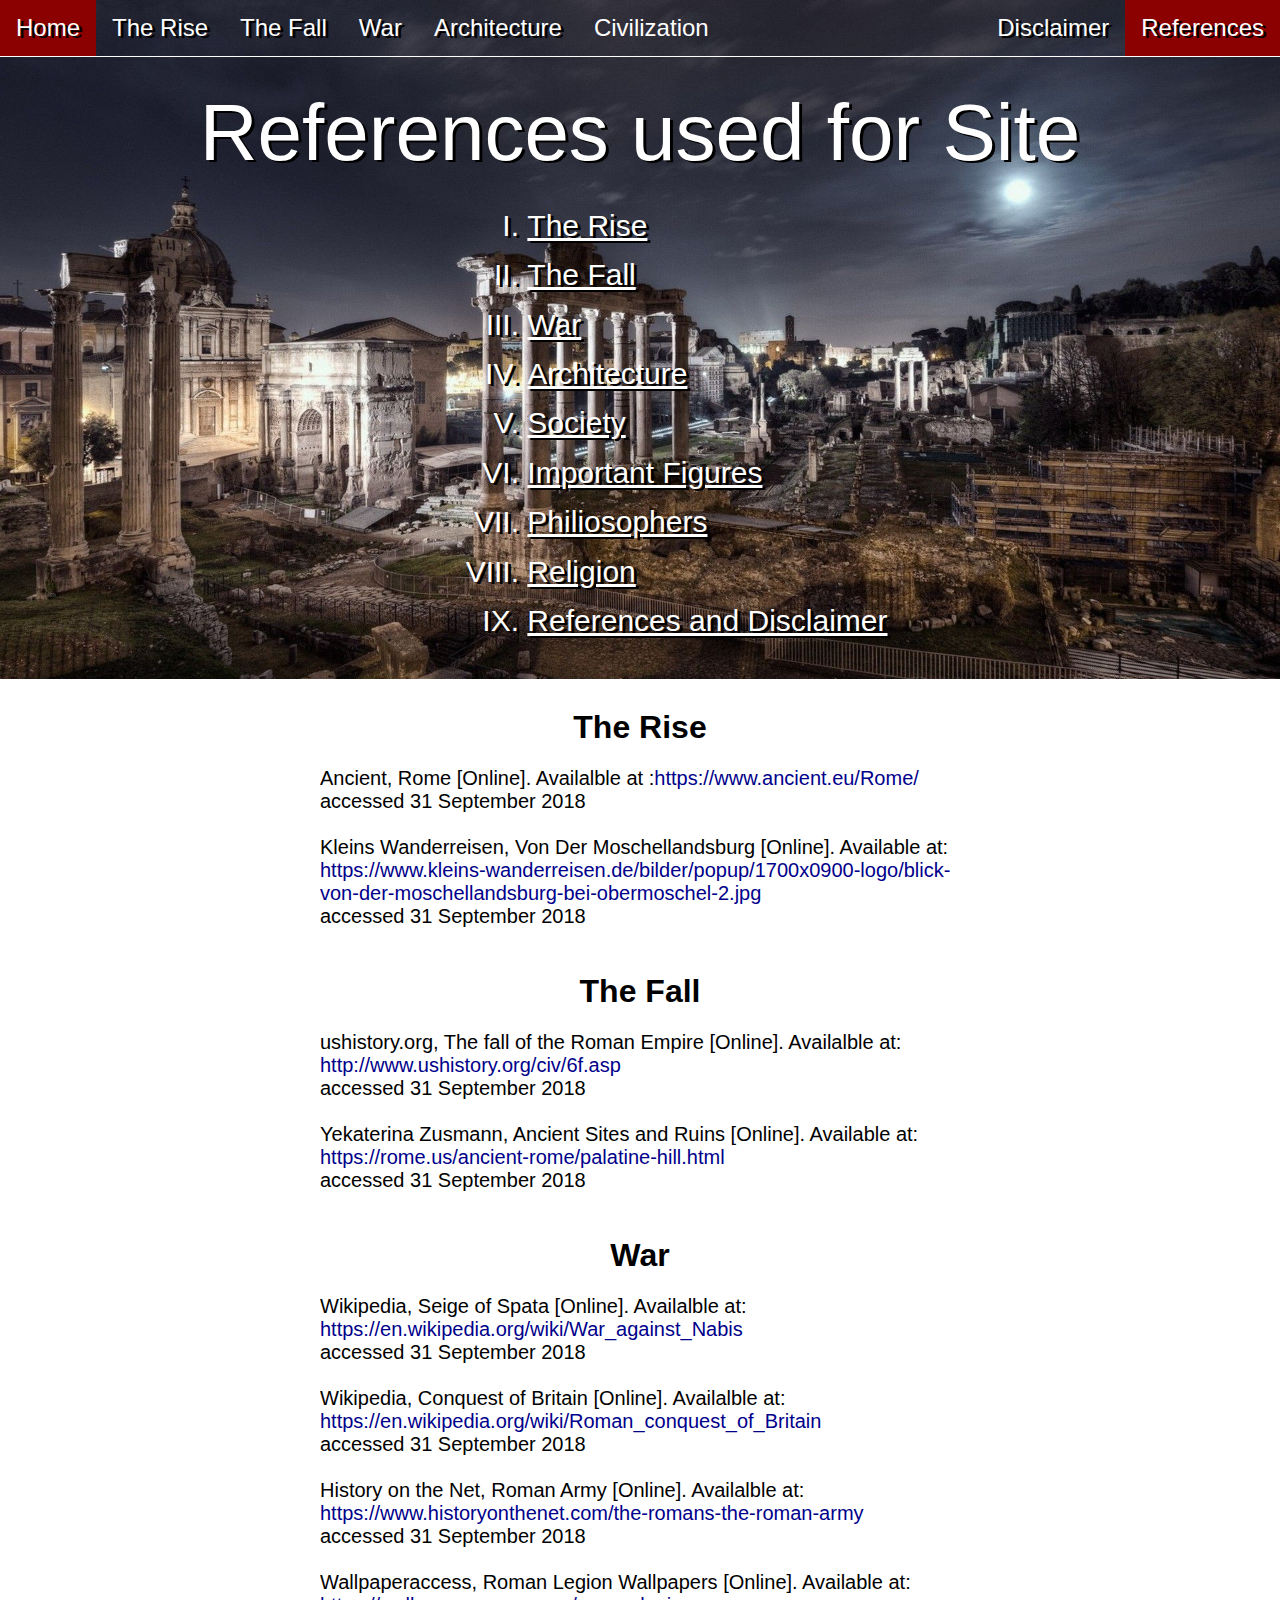
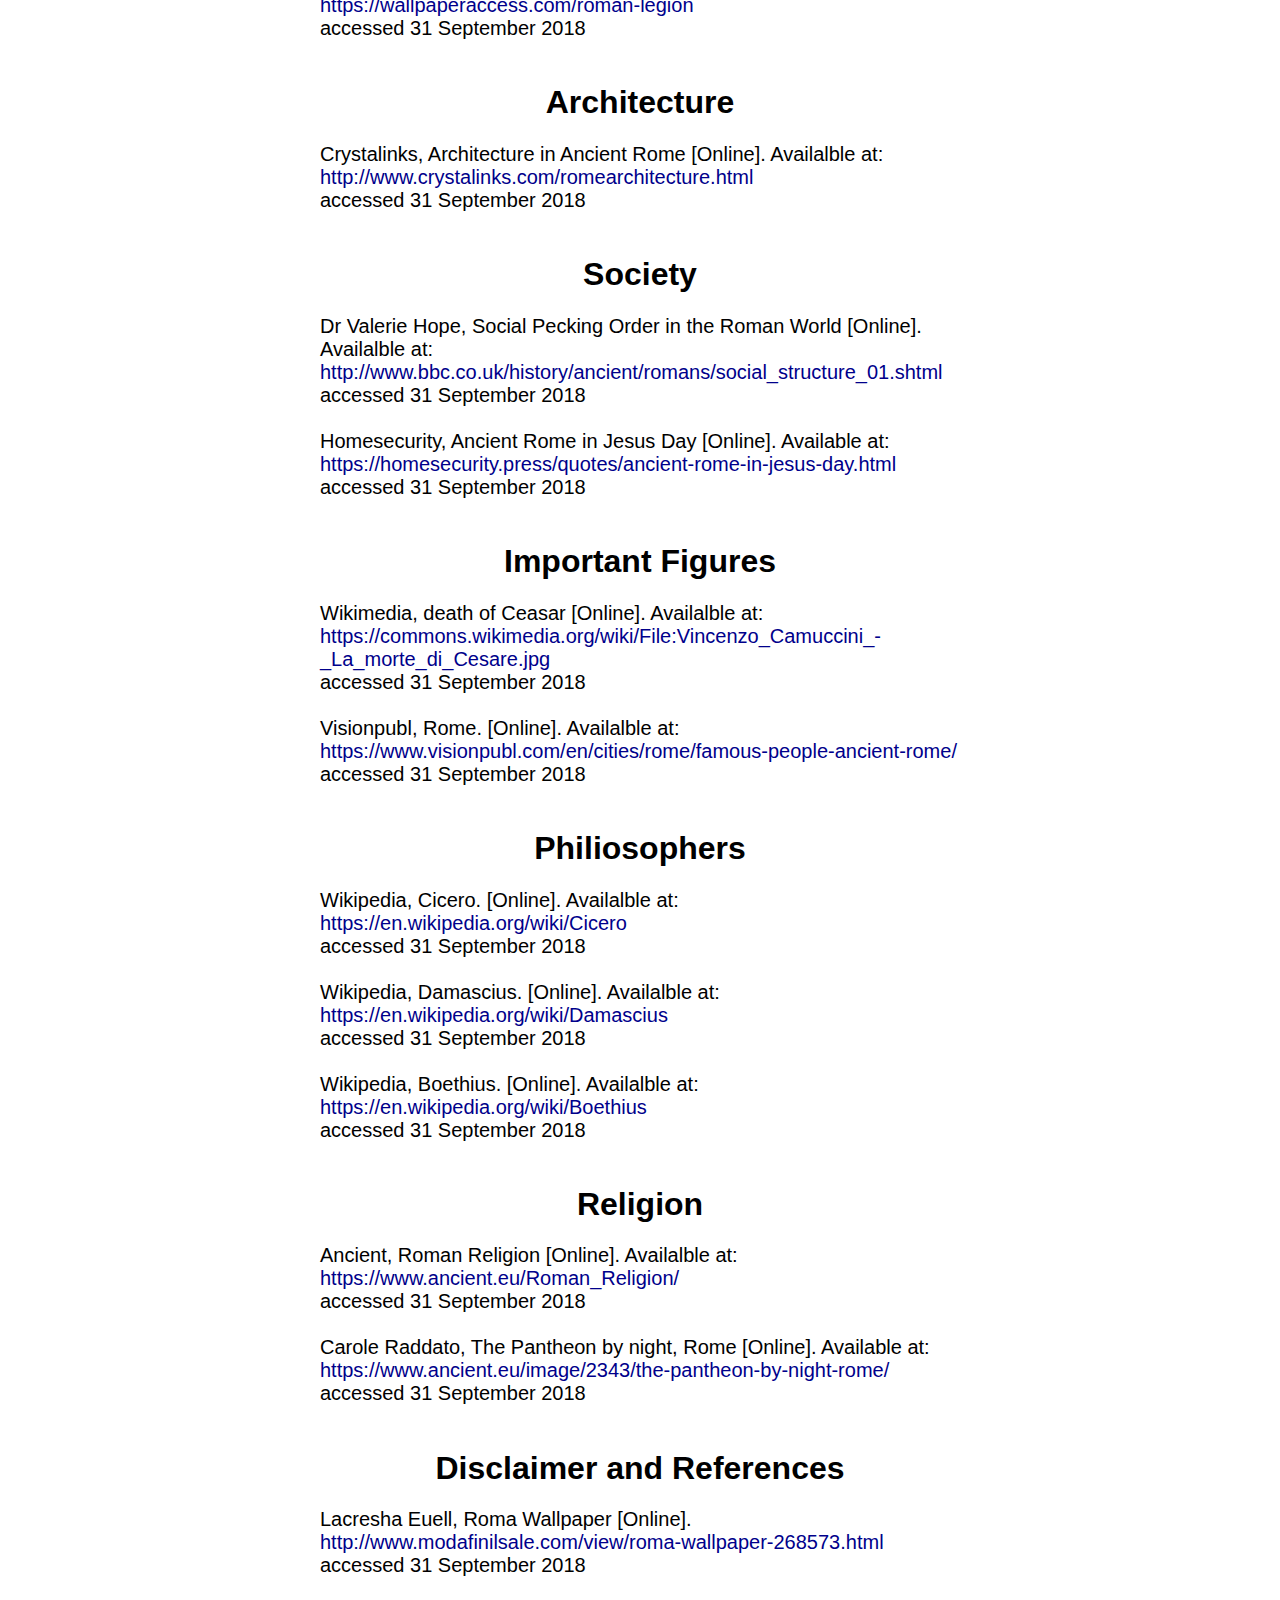
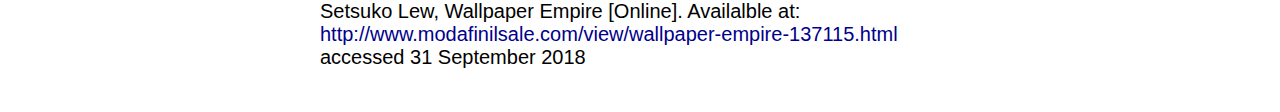
<file: Website/references.html>
<!--Anyone's game-->

<!doctype html>
<html lang="en">
<head>
<meta charset="utf-8">
<link rel="stylesheet" href="css/css.css">
<meta name="viewport" content="width=device-width, initial-scale=1">
<script type="text/javascript" src="js/assignmentJs.js"></script>
<style>
    
img.wrap {
    float: top;
    margin-top: 20px;
    margin-left: 20px;
}
    
#backr{
    background-image: url(images/ye.jpg);
    background-size:cover;
    background-repeat: no-repeat;
    height: 100%;
    background-position: center center;
    padding: 0;
    display: block;
    margin: 0 auto;
    max-height: 100%;
    max-width: 100%;
}   
    
 ul {
    padding-bottom: 2%;    
} 
</style>
   <title>
        References 
    </title> 
</head>
<body>
    
    <button onclick="topFunction()" id="myBtn" title="Go to top">Back To Top</button>

        <div class="container-fluid">
        <div class="row">     
        <div id="backr">
        <div class="col-sm-12">
        <div class="navbar">
        <a href="home.html">Home</a>
        <a href="theRise.html">The Rise</a>
        <a href="theFall.html">The Fall</a>
        <a href="war.html">War</a>
        <a href="architecture.html">Architecture</a>          
        <div class="dropdown">
        <button class="dropbtn" onclick="myFunction()">Civilization
        <i class="fa fa-caret-down"></i>
        </button>
        <div class="dropdown-content" id="myDropdown">
        <a href="society.html">Society</a>
        <a href="importantfigs.html">Important Figures</a> 
        <a href="philosophers.html">Philosophers</a>
        <a href="religion.html">Religion</a>
    </div>
  </div> 
   <div class="topnav-right">
        <a href="index.html">Disclaimer</a>
        <a class="active" href="references.html">References</a>
        </div>
    </div>
</div>
            
    
            
    <header>  
       References used for Site
    </header>
    
      
    <ul>
        <li><a href="#rise">The Rise</a></li>
        <li><a href="#fall">The Fall</a></li>         
        <li><a href="#war">War</a></li>  
        <li><a href="#arch">Architecture</a></li>         
        <li><a href="#society">Society</a></li>
        <li><a href="#import">Important Figures</a></li>
        <li><a href="#philio">Philiosophers</a></li>
        <li><a href="#religion">Religion</a></li>
        <li><a href="#refdisc">References and Disclaimer</a></li>
    </ul>
         
           
    </div>     
    </div>
            
<div class="row">
<div class="col-sm-12">
<h1 id="rise">The Rise</h1>
<p class="pGraph">
    Ancient, Rome [Online].
    Availalble at :<a href="https://www.ancient.eu/Rome/">https://www.ancient.eu/Rome/</a>
    <br>
    accessed 31 September 2018 
    <br>
    <br>
    Kleins Wanderreisen, Von Der Moschellandsburg [Online].
    Available at: <a href="https://www.kleins-wanderreisen.de/bilder/popup/1700x0900-logo/blick-von-der-moschellandsburg-bei-obermoschel-2.jpg">https://www.kleins-wanderreisen.de/bilder/popup/1700x0900-logo/blick-von-der-moschellandsburg-bei-obermoschel-2.jpg</a><br>
    accessed 31 September 2018 
    <br>
    <br>
</p>

<h1 id="fall">The Fall</h1>
<p class="pGraph">
    ushistory.org, The fall of the Roman Empire [Online]. 
    Availalble at: <a href="http://www.ushistory.org/civ/6f.asp">http://www.ushistory.org/civ/6f.asp</a><br>
    accessed 31 September 2018 
    <br>
    <br>
    Yekaterina Zusmann, Ancient Sites and Ruins [Online].
    Available at: <a href="https://rome.us/ancient-rome/palatine-hill.html">https://rome.us/ancient-rome/palatine-hill.html</a><br>
    accessed 31 September 2018 
    <br>
    <br>
</p>

<h1 id="war">War</h1> 
<p class="pGraph">
    
    Wikipedia, Seige of Spata [Online].
    Availalble at: <a href="https://en.wikipedia.org/wiki/War_against_Nabis">https://en.wikipedia.org/wiki/War_against_Nabis</a>
    <br>
    accessed 31 September 2018 
    <br>
    <br>
    
    Wikipedia, Conquest of Britain [Online].
    Availalble at: <a href="https://en.wikipedia.org/wiki/Roman_conquest_of_Britain">https://en.wikipedia.org/wiki/Roman_conquest_of_Britain</a>
    <br>
    accessed 31 September 2018 
    <br>
    <br>
    
    History on the Net, Roman Army [Online].
    Availalble at: <a href="https://www.historyonthenet.com/the-romans-the-roman-army">https://www.historyonthenet.com/the-romans-the-roman-army</a>
    <br>
    accessed 31 September 2018 
    <br>
    <br>
    Wallpaperaccess, Roman Legion Wallpapers [Online].
    Available at: <a href= "https://wallpaperaccess.com/roman-legion"> https://wallpaperaccess.com/roman-legion</a><br>
    accessed 31 September 2018 
    <br>
    <br>
</p>


 <h1 id="arch">Architecture</h1> 
<p class="pGraph">
    Crystalinks, Architecture in Ancient Rome [Online]. 
    Availalble at: <a href="http://www.crystalinks.com/romearchitecture.html">http://www.crystalinks.com/romearchitecture.html</a><br>
    accessed 31 September 2018 
    <br>
    <br>
</p>
    
    
<h1 id="society">Society</h1> 
<p class="pGraph">
    Dr Valerie Hope, Social Pecking Order in the Roman World [Online].
    Availalble at: <a href="http://www.bbc.co.uk/history/ancient/romans/social_structure_01.shtml">http://www.bbc.co.uk/history/ancient/romans/social_structure_01.shtml</a><br>
    accessed 31 September 2018 
    <br>
    <br>
    Homesecurity, Ancient Rome in Jesus Day [Online].
    Available at: <a href="https://homesecurity.press/quotes/ancient-rome-in-jesus-day.html">https://homesecurity.press/quotes/ancient-rome-in-jesus-day.html</a>
    accessed 31 September 2018 
    <br>
    <br>
</p>


 <h1 id="import">Important Figures</h1>   
<p class="pGraph">
    Wikimedia, death of Ceasar [Online].
    Availalble at: <a href="https://commons.wikimedia.org/wiki/File:Vincenzo_Camuccini_-_La_morte_di_Cesare.jpg">https://commons.wikimedia.org/wiki/File:Vincenzo_Camuccini_-_La_morte_di_Cesare.jpg</a><br>
    accessed 31 September 2018 
    <br>
    <br>
    
    Visionpubl, Rome. [Online].
    Availalble at: <a href="https://www.visionpubl.com/en/cities/rome/famous-people-ancient-rome/">https://www.visionpubl.com/en/cities/rome/famous-people-ancient-rome/</a><br>
    accessed 31 September 2018 
    <br>
    <br>

</p>
    
<h1 id="philio">Philiosophers</h1>   
<p class="pGraph">
    
     Wikipedia, Cicero. [Online]. 
   Availalble at: <a href="https://en.wikipedia.org/wiki/Cicero">https://en.wikipedia.org/wiki/Cicero</a><br>
    accessed 31 September 2018 
    <br>
    <br>
    
    Wikipedia, Damascius. [Online]. 
   Availalble at: <a href="https://en.wikipedia.org/wiki/Damascius">https://en.wikipedia.org/wiki/Damascius</a><br>
    accessed 31 September 2018 
    <br>
    <br>
    
    Wikipedia, Boethius. [Online].
   Availalble at: <a href="https://en.wikipedia.org/wiki/Boethius">https://en.wikipedia.org/wiki/Boethius</a><br>
    accessed 31 September 2018 
    <br>
    <br>
    
</p>
    
<h1 id="religion">Religion</h1>  
<p class="pGraph">
Ancient, Roman Religion [Online].
   Availalble at: <a href="https://www.ancient.eu/Roman_Religion/">https://www.ancient.eu/Roman_Religion/</a>
    <br>
    accessed 31 September 2018 
    <br>
    <br>
    Carole Raddato, The Pantheon by night, Rome [Online].
    Available at: <a href="https://www.ancient.eu/image/2343/the-pantheon-by-night-rome/">https://www.ancient.eu/image/2343/the-pantheon-by-night-rome/</a>
    accessed 31 September 2018 
    <br>
    <br>
</p>
    
<h1 id="refdisc"> Disclaimer and References</h1>  
<p class="pGraph">
    Lacresha Euell, Roma Wallpaper [Online].
    <a href="http://www.modafinilsale.com/view/roma-wallpaper-268573.html">http://www.modafinilsale.com/view/roma-wallpaper-268573.html</a><br>
    accessed 31 September 2018 
    <br>
    <br>
    Setsuko Lew, Wallpaper Empire [Online].
    Availalble at: <a href="http://www.modafinilsale.com/view/wallpaper-empire-137115.html">http://www.modafinilsale.com/view/wallpaper-empire-137115.html</a><br>
    accessed 31 September 2018
    <br>
    <br>
    </p>
    
</div>       
</div>
</div>
       

</body>  
</html>
</file>
<file: Website/css/css.css>
.navbar {
    overflow: hidden;
    background-color: #333;
    font-family: Arial, Helvetica, sans-serif;
    background: transparent;
}
    
header {
    text-align: center;
    color: white;
    border-top: solid white 1px;
    padding-top: 30px;
    font-size: 80px;
    text-shadow: 3px 2px black;
} 

h1 {
    text-align: center;
    color: black;
}
    
p {
    text-align: center;
    padding-left: 25%;
    padding-right: 25%;    
    font-size: 30px;
}    
   
ul {
    text-align: center;
    padding-left: 40%;    
    font-size: 30px;
    color: white;
    list-style: none;
    list-style-type:upper-roman;
    text-align-last: left;
    text-shadow: 3px 2px black;
}
    
.navbar a {
    float: left;
    font-size: 24px;
    color: white;
    text-align: center;
    padding: 14px 16px;
    text-decoration: none;

}

    
    
.dropdown {
    float: left;
    overflow: hidden;
}

.dropdown .dropbtn {
    cursor: pointer;
    font-size: 24px;    
    border: none;
    outline: none;
    color: white;
    padding: 14px 16px;
    background-color: inherit;
    font-family: inherit;
    margin: 0;
}

.navbar a:hover, .dropdown:hover .dropbtn, .dropbtn:focus {
    background-color: darkred; 
}

.dropdown-content {
    display: none;
    position: absolute;
    background-color: white;
    min-width: 160px;
    box-shadow: 0px 8px 16px 0px rgba(0,0,0,0.2);
    z-index: 1;
}

.dropdown-content a {
    float: none;
    color: black !important;
    padding: 12px 16px;
    text-decoration: none;
    display: block;
    text-align: left;
    text-shadow: 1px 1px white !important;
}

.dropdown-content a:hover {
    background-color: #ddd;
}

.show {
    display: block;
}

body {
    margin:0;
    padding: 0;
    font-family: Arial, Helvetica, sans-serif;
}

.txtcol {
    text-align: center;
    padding: 0px;
    font-size: 30px;
    color: black !important;
}
/*
a {
    text-decoration: none;
}
*/
a:link {        
    color: white;
    text-shadow: 3px 2px black;
}

a:visited {
    color: white;  
}


li {
    margin: 2%;
}

.pGraph {
    color:black; 
    font-size: 20px; 
    text-align: left;
}

#dPGraph {
    text-align: center;
    font-size: 25px; 
    color: white;
    text-shadow: 3px 2px black;
}

.active {
    background-color: darkred;
}

.dActive {
    background-color: darkgrey;
}

.pGraph a {
    color: darkblue;
    text-shadow: none;
    text-decoration: none;
}

.topnav-right {
  float: right;
}


#myBtn {
    display: none;
    position: fixed;
    bottom: 20px;
    right: 30px;
    z-index: 99;
    font-size: 18px;
    border: none;
    outline: none;
    background-color: darkred;
    color: white;
    cursor: pointer;
    padding: 15px;
    border-radius: 4px;
}

#myBtn:hover {
    background-color: #555;
}

a.button {
    -webkit-appearance: button;
    -moz-appearance: button;
    appearance: button;
    background-color: darkred;
    text-decoration:none;
    
}

#dPGraph2 {
    text-align: center;
    font-size: 25px; 
    color: white;
    text-shadow: 3px 2px black;
}
</file>
